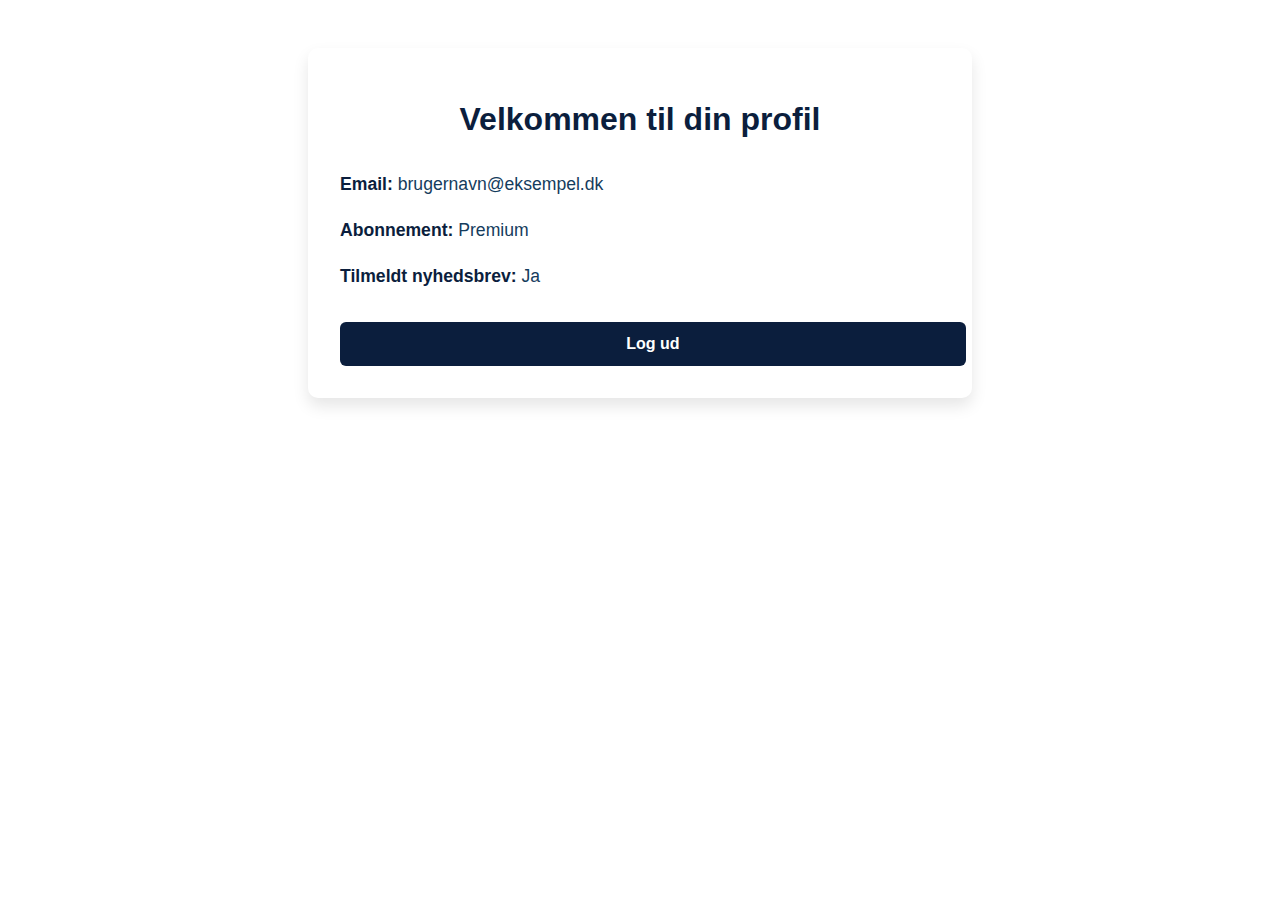
<file: medlem.html>
<!DOCTYPE html>
<html lang="da">
<head>
<meta charset="UTF-8" />
<meta name="viewport" content="width=device-width, initial-scale=1" />
<title>Min Profil | FormueGuiden</title>
<style>
  body {
    font-family: 'Segoe UI', Tahoma, Geneva, Verdana, sans-serif;
    background: #f7f9fc;
    color: #153c5d;
    max-width: 600px;
    margin: 3rem auto;
    padding: 2rem;
    border-radius: 10px;
    background-color: #fff;
    box-shadow: 0 8px 16px rgba(0,0,0,0.1);
  }
  h1 {
    text-align: center;
    color: #0b1e3d;
    margin-bottom: 2rem;
  }
  .profile-info {
    font-size: 1.1rem;
    line-height: 1.6;
  }
  .profile-info strong {
    color: #0b1e3d;
  }
  .logout-btn {
    display: block;
    width: 100%;
    margin-top: 2rem;
    padding: 0.8rem;
    background-color: #0b1e3d;
    color: white;
    text-align: center;
    text-decoration: none;
    border-radius: 6px;
    font-weight: 700;
  }
  .logout-btn:hover {
    background-color: #005f8a;
  }
</style>
</head>
<body>

<h1>Velkommen til din profil</h1>

<div class="profile-info">
  <p><strong>Email:</strong> brugernavn@eksempel.dk</p>
  <p><strong>Abonnement:</strong> Premium</p>
  <p><strong>Tilmeldt nyhedsbrev:</strong> Ja</p>
</div>

<a href="logud.html" class="logout-btn">Log ud</a>

</body>
</html>
</file>
